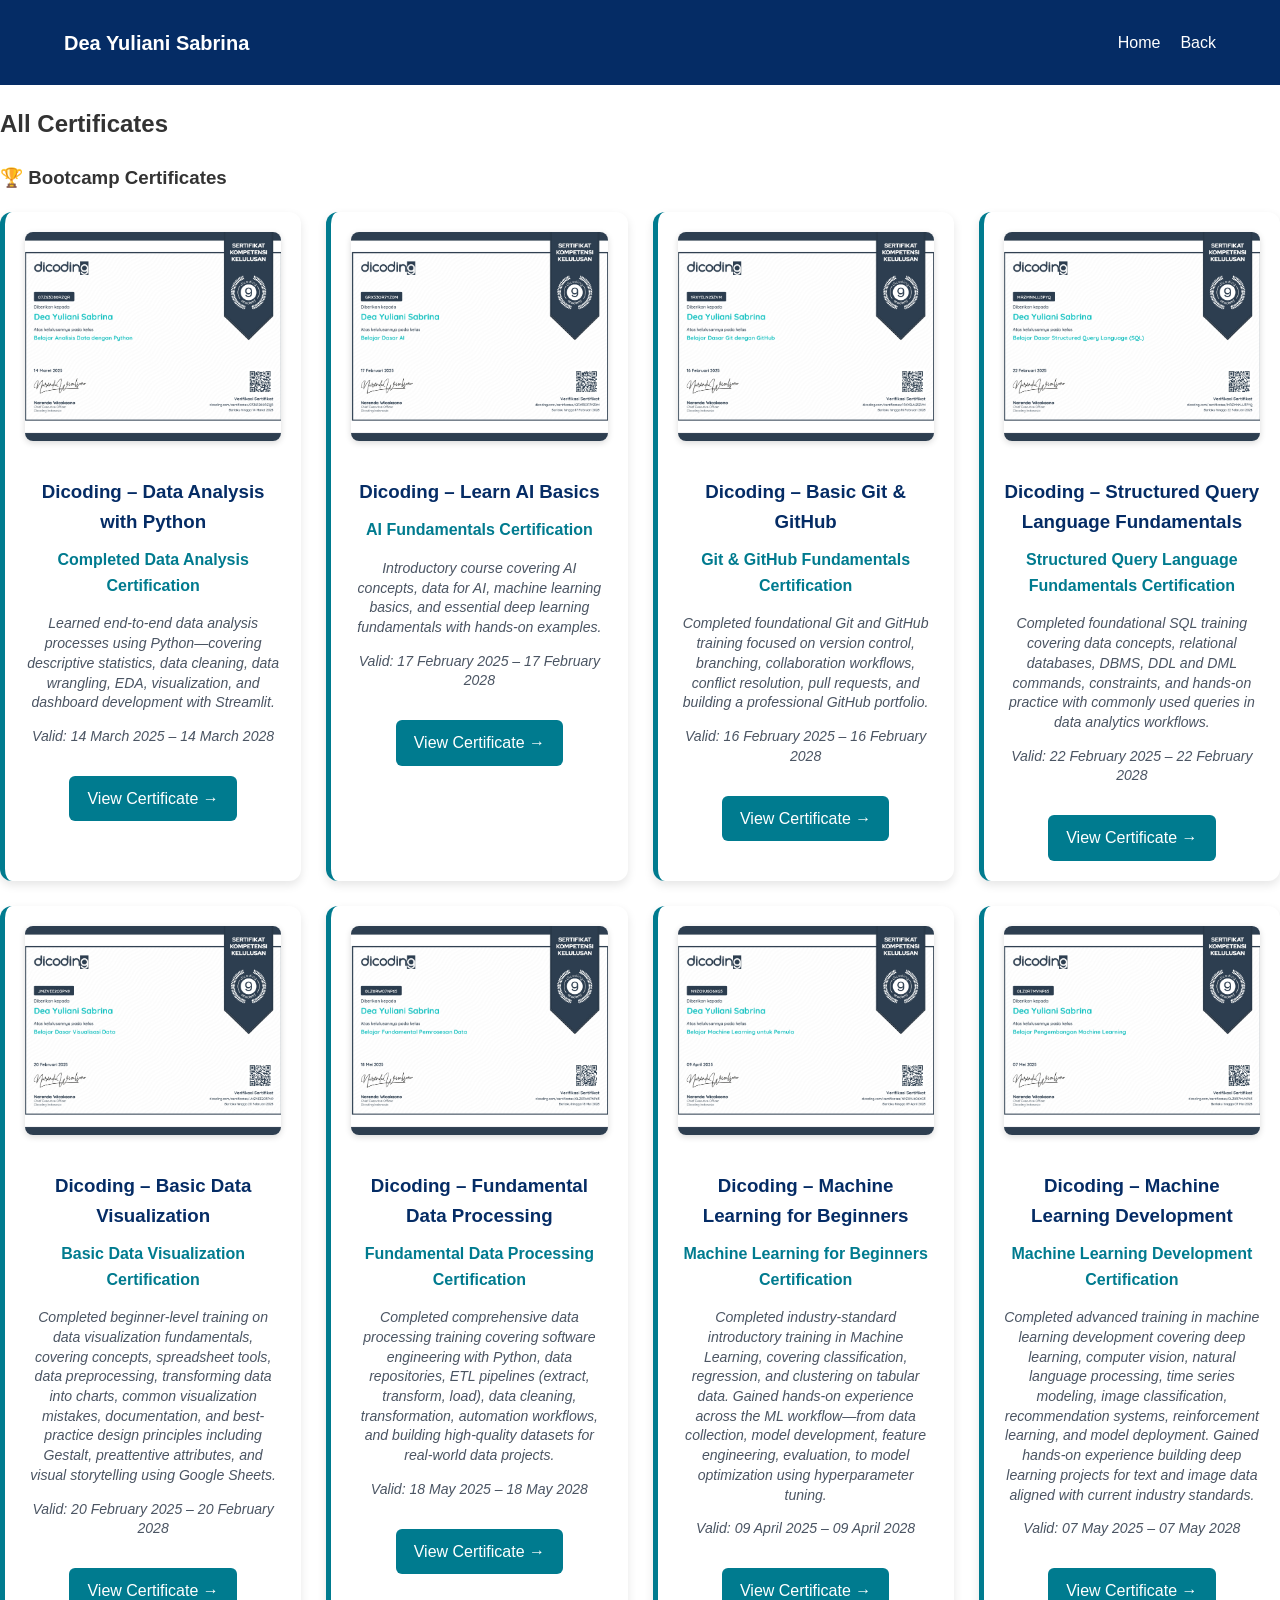
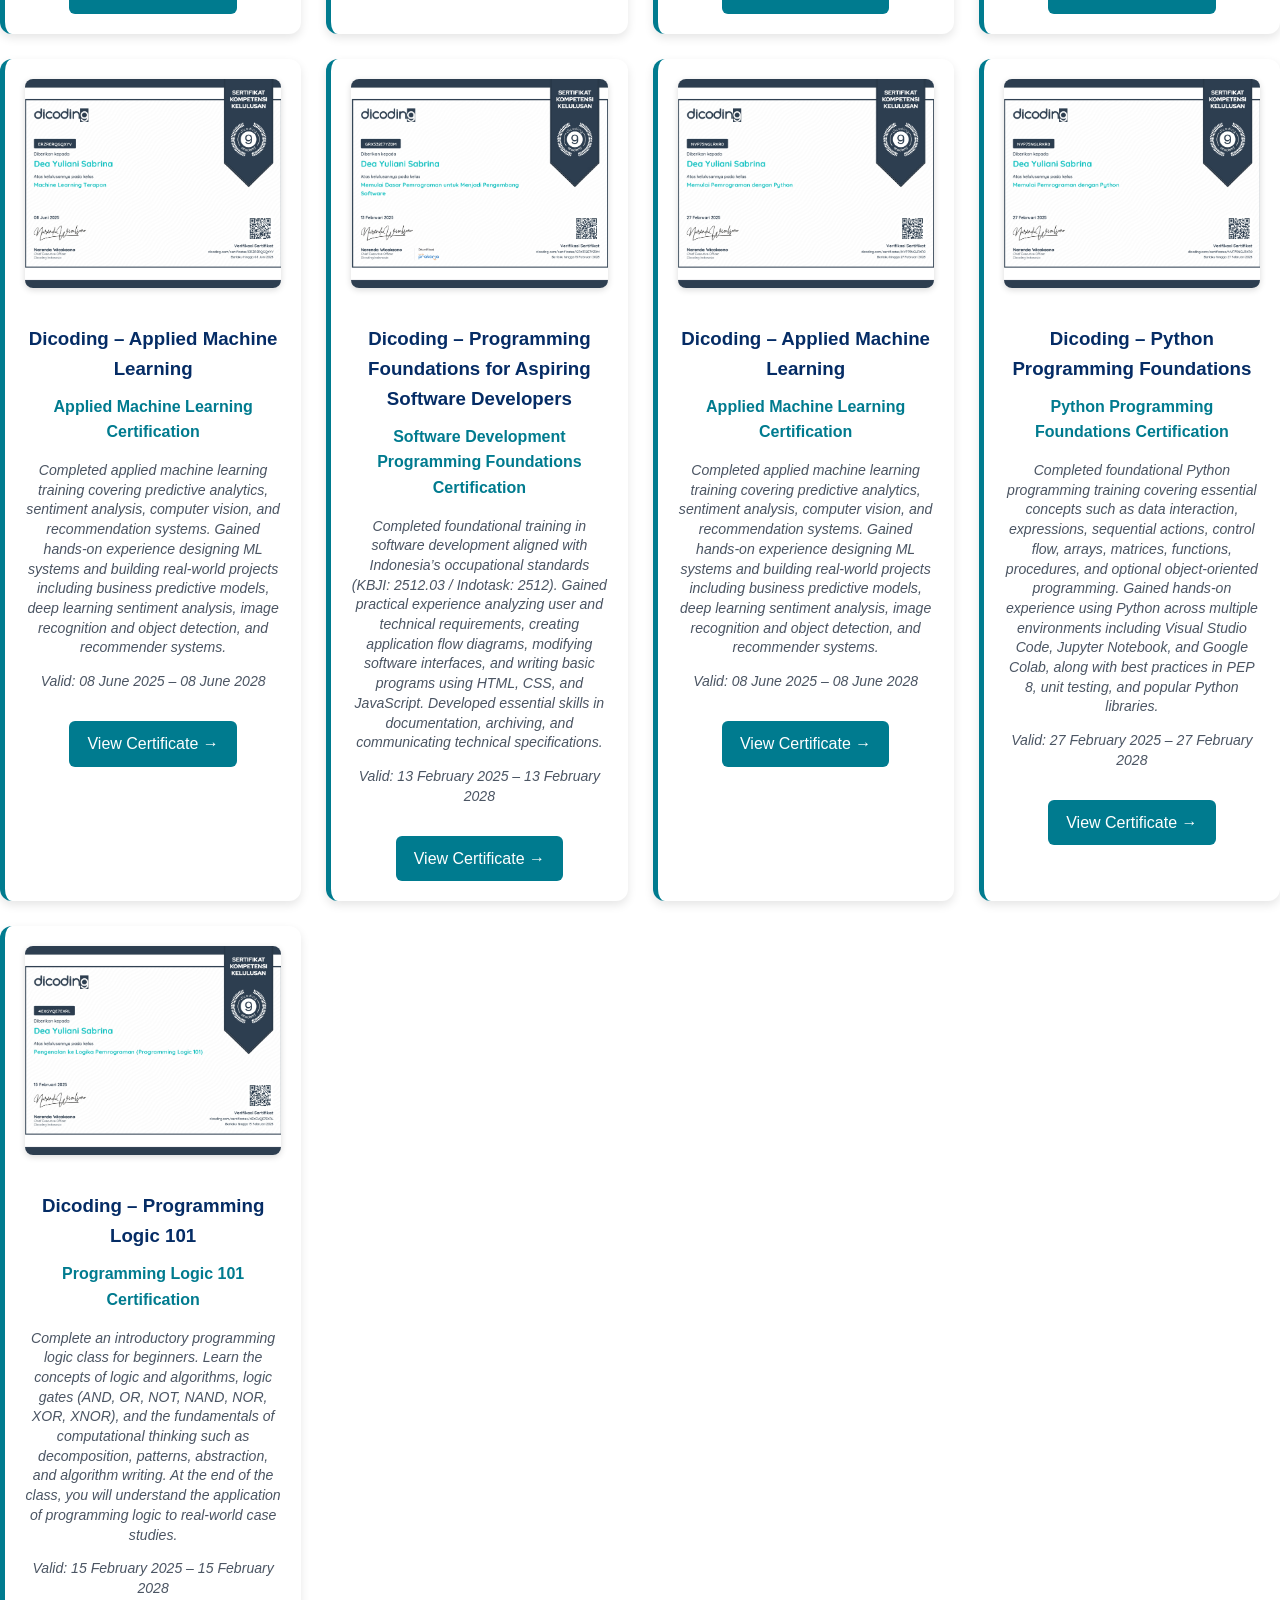
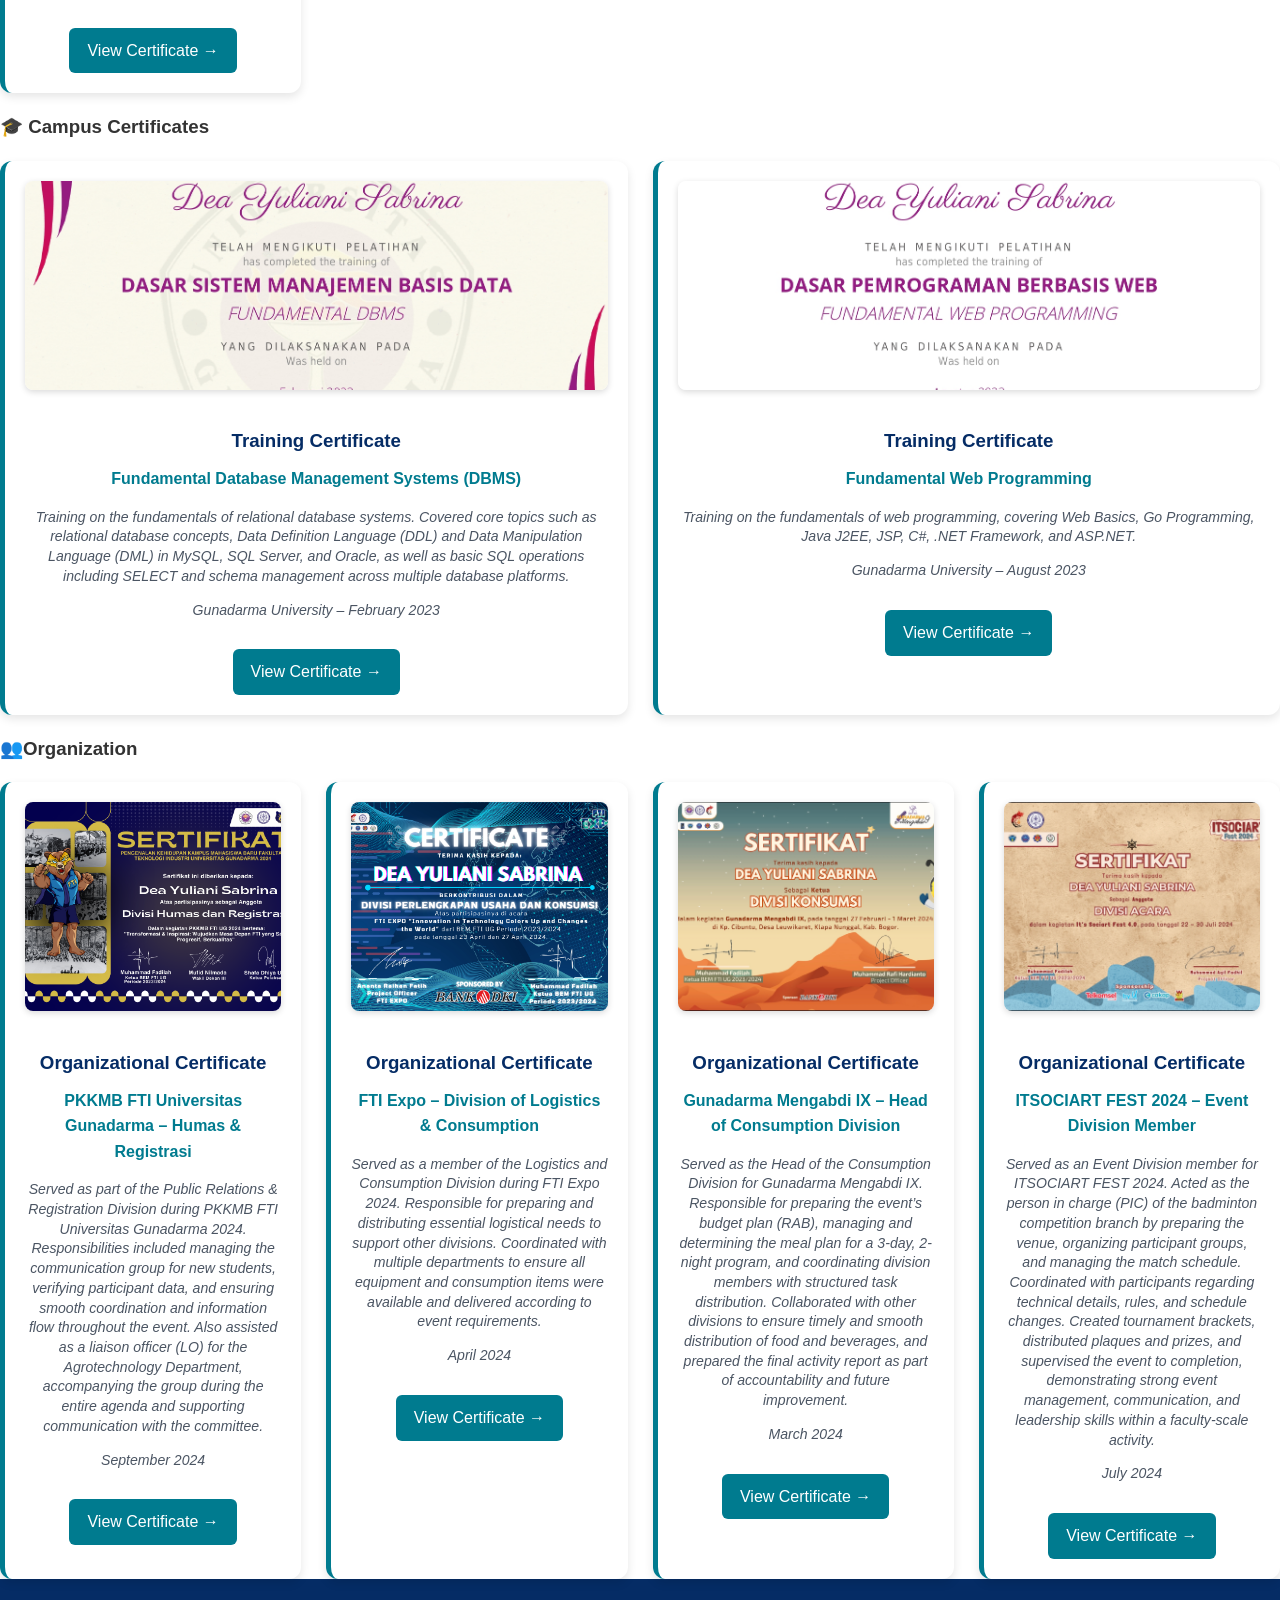
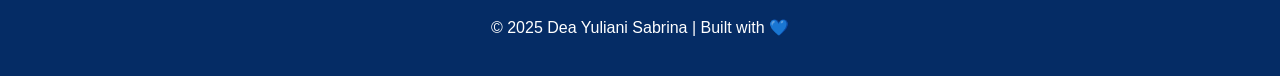
<file: certificates.html>
<!DOCTYPE html>
<html lang="en">
  <head>
    <meta charset="UTF-8" />
    <meta name="viewport" content="width=device-width, initial-scale=1.0" />
    <title>All Certificates | Dea Yuliani Sabrina</title>
    <link rel="stylesheet" href="style.css" />
  </head>
  <body>
    <nav class="navbar">
      <div class="container">
        <h1 class="logo">Dea Yuliani Sabrina</h1>

        <!-- tombol hamburger -->
        <button class="menu-toggle" id="menu-toggle">☰</button>

        <!-- nav links dengan ID -->
        <ul class="nav-links" id="nav-links">
          <li><a href="index.html#home">Home</a></li>
          <li><a href="index.html#certificates">Back</a></li>
        </ul>
      </div>
    </nav>

    <section class="certificates-page fade-in">
      <div class="container">
        <h2>All Certificates</h2>

        <!-- BOOTCAMP -->
        <h3 class="cert-category">🏆 Bootcamp Certificates</h3>
        <div class="cert-grid">
          <!-- 1 -->
          <div class="cert-card">
            <img src="img/certificates/3.jpg" class="cert-img" alt="Data Analysis with Python" />
            <h3>Dicoding – Data Analysis with Python</h3>
            <p class="cert-preview">Completed Data Analysis Certification</p>
            <p class="cert-desc">Learned end-to-end data analysis processes using Python—covering descriptive statistics, data cleaning, data wrangling, EDA, visualization, and dashboard development with Streamlit.</p>
            <p class="cert-desc">Valid: 14 March 2025 – 14 March 2028</p>
            <a href="https://drive.google.com/file/d/1eF8VTylDdrTHLfSruqHzVwQT9cPZJEbt/view?usp=sharing" target="_blank" class="btn">View Certificate →</a>
          </div>

          <!-- 2 -->
          <div class="cert-card">
            <img src="img/certificates/4.jpg" class="cert-img" alt="Basic AI Certificate" />
            <h3>Dicoding – Learn AI Basics</h3>
            <p class="cert-preview">AI Fundamentals Certification</p>
            <p class="cert-desc">Introductory course covering AI concepts, data for AI, machine learning basics, and essential deep learning fundamentals with hands-on examples.</p>
            <p class="cert-desc">Valid: 17 February 2025 – 17 February 2028</p>
            <a href="https://drive.google.com/file/d/10skbvAYMgWS0iQJr-5SV2fvTZFiLH5xb/view?usp=sharing" target="_blank" class="btn">View Certificate →</a>
          </div>

          <!-- 3 -->
          <div class="cert-card">
            <img src="img/certificates/5.jpg" class="cert-img" alt="Git GitHub Certificate" />
            <h3>Dicoding – Basic Git & GitHub</h3>
            <p class="cert-preview">Git & GitHub Fundamentals Certification</p>
            <p class="cert-desc">Completed foundational Git and GitHub training focused on version control, branching, collaboration workflows, conflict resolution, pull requests, and building a professional GitHub portfolio.</p>
            <p class="cert-desc">Valid: 16 February 2025 – 16 February 2028</p>
            <a href="https://drive.google.com/file/d/1Qk8PyqWUhSY6gfjJbQTCe69m670uS5ei/view?usp=sharing" target="_blank" class="btn">View Certificate →</a>
          </div>

          <!-- 4 -->
          <div class="cert-card">
            <img src="img/certificates/6.jpg" class="cert-img" alt="SQL Basic Certificate" />
            <h3>Dicoding – Structured Query Language Fundamentals</h3>
            <p class="cert-preview">Structured Query Language Fundamentals Certification</p>
            <p class="cert-desc">Completed foundational SQL training covering data concepts, relational databases, DBMS, DDL and DML commands, constraints, and hands-on practice with commonly used queries in data analytics workflows.</p>
            <p class="cert-desc">Valid: 22 February 2025 – 22 February 2028</p>
            <a href="https://drive.google.com/file/d/1XbqRv-ZJ76h6KfP25DG2wcN2T9arNpQ3/view?usp=sharing" target="_blank" class="btn">View Certificate →</a>
          </div>

          <!-- 5 -->
          <div class="cert-card">
            <img src="img/certificates/7.jpg" class="cert-img" alt="Basic Data Visualization Certificate" />
            <h3>Dicoding – Basic Data Visualization</h3>
            <p class="cert-preview">Basic Data Visualization Certification</p>
            <p class="cert-desc">
              Completed beginner-level training on data visualization fundamentals, covering concepts, spreadsheet tools, data preprocessing, transforming data into charts, common visualization mistakes, documentation, and best-practice
              design principles including Gestalt, preattentive attributes, and visual storytelling using Google Sheets.
            </p>
            <p class="cert-desc">Valid: 20 February 2025 – 20 February 2028</p>
            <a href="https://drive.google.com/file/d/1ERcbTsOmnuq7PYgUjaJ74mnQQqj2f54j/view?usp=sharing" target="_blank" class="btn">View Certificate →</a>
          </div>

          <!-- 6 -->
          <div class="cert-card">
            <img src="img/certificates/8.jpg" class="cert-img" alt="Fundamental Data Processing Certificate" />
            <h3>Dicoding – Fundamental Data Processing</h3>
            <p class="cert-preview">Fundamental Data Processing Certification</p>
            <p class="cert-desc">
              Completed comprehensive data processing training covering software engineering with Python, data repositories, ETL pipelines (extract, transform, load), data cleaning, transformation, automation workflows, and building
              high-quality datasets for real-world data projects.
            </p>
            <p class="cert-desc">Valid: 18 May 2025 – 18 May 2028</p>
            <a href="https://drive.google.com/file/d/1S7OUTSgcPApv-HEIXwdqwfrTo6Lcsg7p/view?usp=sharing" target="_blank" class="btn">View Certificate →</a>
          </div>

          <!-- 7 -->
          <div class="cert-card">
            <img src="img/certificates/9.jpg" class="cert-img" alt="Machine Learning for Beginners Certificate" />
            <h3>Dicoding – Machine Learning for Beginners</h3>
            <p class="cert-preview">Machine Learning for Beginners Certification</p>
            <p class="cert-desc">
              Completed industry-standard introductory training in Machine Learning, covering classification, regression, and clustering on tabular data. Gained hands-on experience across the ML workflow—from data collection, model
              development, feature engineering, evaluation, to model optimization using hyperparameter tuning.
            </p>
            <p class="cert-desc">Valid: 09 April 2025 – 09 April 2028</p>
            <a href="https://drive.google.com/file/d/1--mWLT7XwCEnJ37K52tiQ1AVJYiTP7ew/view?usp=sharing" target="_blank" class="btn">View Certificate →</a>
          </div>

          <!-- 8 -->
          <div class="cert-card">
            <img src="img/certificates/10.jpg" class="cert-img" alt="Machine Learning Development Certificate" />
            <h3>Dicoding – Machine Learning Development</h3>
            <p class="cert-preview">Machine Learning Development Certification</p>
            <p class="cert-desc">
              Completed advanced training in machine learning development covering deep learning, computer vision, natural language processing, time series modeling, image classification, recommendation systems, reinforcement learning, and
              model deployment. Gained hands-on experience building deep learning projects for text and image data aligned with current industry standards.
            </p>
            <p class="cert-desc">Valid: 07 May 2025 – 07 May 2028</p>
            <a href="https://drive.google.com/file/d/1ZJ9vAPU3445d4pic9UnLVM1y1XK806WI/view?usp=sharing" target="_blank" class="btn">View Certificate →</a>
          </div>

          <!-- 9 -->
          <div class="cert-card">
            <img src="img/certificates/11.jpg" class="cert-img" alt="Applied Machine Learning Certificate" />
            <h3>Dicoding – Applied Machine Learning</h3>
            <p class="cert-preview">Applied Machine Learning Certification</p>
            <p class="cert-desc">
              Completed applied machine learning training covering predictive analytics, sentiment analysis, computer vision, and recommendation systems. Gained hands-on experience designing ML systems and building real-world projects
              including business predictive models, deep learning sentiment analysis, image recognition and object detection, and recommender systems.
            </p>
            <p class="cert-desc">Valid: 08 June 2025 – 08 June 2028</p>
            <a href="https://drive.google.com/file/d/1THzufmCLf-7si7qsxtwl_22F6jfTpRmk/view?usp=sharing" target="_blank" class="btn">View Certificate →</a>
          </div>

          <!-- 10 -->
          <div class="cert-card">
            <img src="img/certificates/12.jpg" class="cert-img" alt="Basic Programming for Software Development Certificate" />
            <h3>Dicoding – Programming Foundations for Aspiring Software Developers</h3>
            <p class="cert-preview">Software Development Programming Foundations Certification</p>
            <p class="cert-desc">
              Completed foundational training in software development aligned with Indonesia’s occupational standards (KBJI: 2512.03 / Indotask: 2512). Gained practical experience analyzing user and technical requirements, creating
              application flow diagrams, modifying software interfaces, and writing basic programs using HTML, CSS, and JavaScript. Developed essential skills in documentation, archiving, and communicating technical specifications.
            </p>
            <p class="cert-desc">Valid: 13 February 2025 – 13 February 2028</p>
            <a href="https://drive.google.com/file/d/1EkJ5jDSrb74Hp4NN1sSZsbo4g4Wr8K9K/view?usp=sharing" target="_blank" class="btn">View Certificate →</a>
          </div>

          <!-- 11 -->
          <div class="cert-card">
            <img src="img/certificates/13.jpg" class="cert-img" alt="Applied Machine Learning Certificate" />
            <h3>Dicoding – Applied Machine Learning</h3>
            <p class="cert-preview">Applied Machine Learning Certification</p>
            <p class="cert-desc">
              Completed applied machine learning training covering predictive analytics, sentiment analysis, computer vision, and recommendation systems. Gained hands-on experience designing ML systems and building real-world projects
              including business predictive models, deep learning sentiment analysis, image recognition and object detection, and recommender systems.
            </p>
            <p class="cert-desc">Valid: 08 June 2025 – 08 June 2028</p>
            <a href="https://drive.google.com/file/d/1gDRlDfGjeAi2hF781DS7gLK1pUKwzd_b/view?usp=sharing" target="_blank" class="btn">View Certificate →</a>
          </div>

          <!-- 12 -->
          <div class="cert-card">
            <img src="img/certificates/14.jpg" class="cert-img" alt="Python Programming Foundations Certificate" />
            <h3>Dicoding – Python Programming Foundations</h3>
            <p class="cert-preview">Python Programming Foundations Certification</p>
            <p class="cert-desc">
              Completed foundational Python programming training covering essential concepts such as data interaction, expressions, sequential actions, control flow, arrays, matrices, functions, procedures, and optional object-oriented
              programming. Gained hands-on experience using Python across multiple environments including Visual Studio Code, Jupyter Notebook, and Google Colab, along with best practices in PEP 8, unit testing, and popular Python
              libraries.
            </p>
            <p class="cert-desc">Valid: 27 February 2025 – 27 February 2028</p>
            <a href="https://drive.google.com/file/d/1gDRlDfGjeAi2hF781DS7gLK1pUKwzd_b/view?usp=sharing" target="_blank" class="btn">View Certificate →</a>
          </div>

          <!-- 13 -->
          <div class="cert-card">
            <img src="img/certificates/15.jpg" class="cert-img" alt="Programming Logic 101 Certificate" />
            <h3>Dicoding – Programming Logic 101</h3>
            <p class="cert-preview">Programming Logic 101 Certification</p>
            <p class="cert-desc">
              Complete an introductory programming logic class for beginners. Learn the concepts of logic and algorithms, logic gates (AND, OR, NOT, NAND, NOR, XOR, XNOR), and the fundamentals of computational thinking such as
              decomposition, patterns, abstraction, and algorithm writing. At the end of the class, you will understand the application of programming logic to real-world case studies.
            </p>
            <p class="cert-desc">Valid: 15 February 2025 – 15 February 2028</p>
            <a href="https://drive.google.com/file/d/1fGWllj1G2FKZHwCq5QHull0KOmxhnkcJ/view?usp=sharing" target="_blank" class="btn">View Certificate →</a>
          </div>
        </div>

        <!-- CAMPUS -->
        <h3 class="cert-category">🎓 Campus Certificates</h3>

        <div class="cert-grid">
          <!-- 1 -->
          <div class="cert-card">
            <img src="img/certificates/16.jpg" class="cert-img" alt="SQL Certificate" />

            <h3>Training Certificate</h3>

            <p class="cert-preview">Fundamental Database Management Systems (DBMS)</p>

            <p class="cert-desc">
              Training on the fundamentals of relational database systems. Covered core topics such as relational database concepts, Data Definition Language (DDL) and Data Manipulation Language (DML) in MySQL, SQL Server, and Oracle, as
              well as basic SQL operations including SELECT and schema management across multiple database platforms.
            </p>

            <p class="cert-desc">Gunadarma University – February 2023</p>

            <a href="https://drive.google.com/file/d/1Gd0dHqvN8U5xllmlulvKucpsrvX_psxu/view?usp=sharing" target="_blank" class="btn">View Certificate →</a>
          </div>

          <div class="cert-card">
            <img src="img/certificates/1.jpg" class="cert-img" alt="Campus Certificate" />
            <h3>Training Certificate</h3>
            <p class="cert-preview">Fundamental Web Programming</p>
            <p class="cert-desc">Training on the fundamentals of web programming, covering Web Basics, Go Programming, Java J2EE, JSP, C#, .NET Framework, and ASP.NET.</p>
            <p class="cert-desc">Gunadarma University – August 2023</p>
            <a href="https://drive.google.com/file/d/1_ulWME9kSk0EzYbAz0LmzfmOhhGzIAnO/view?usp=sharing" target="_blank" class="btn">View Certificate →</a>
          </div>
        </div>

        <!-- CRGANIXATION -->
        <h3 class="cert-category">👥Organization</h3>
        <div class="cert-grid">
          <!-- 1-->
          <div class="cert-card">
            <img src="img/certificates/17.png" class="cert-img" alt="PKKMB FTI Certificate" />

            <h3>Organizational Certificate</h3>
            <p class="cert-preview">PKKMB FTI Universitas Gunadarma – Humas & Registrasi</p>

            <p class="cert-desc">
              Served as part of the Public Relations & Registration Division during PKKMB FTI Universitas Gunadarma 2024. Responsibilities included managing the communication group for new students, verifying participant data, and ensuring
              smooth coordination and information flow throughout the event. Also assisted as a liaison officer (LO) for the Agrotechnology Department, accompanying the group during the entire agenda and supporting communication with the
              committee.
            </p>

            <p class="cert-desc">September 2024</p>

            <a href="https://drive.google.com/file/d/1HRD-hT5YteEQGUCIEbIDpQeXK-jL84ji/view?usp=sharing" target="_blank" class="btn">View Certificate →</a>
          </div>

          <!-- 2 -->
          <div class="cert-card">
            <img src="img/certificates/18.png" class="cert-img" alt="FTI Expo Certificate" />

            <h3>Organizational Certificate</h3>
            <p class="cert-preview">FTI Expo – Division of Logistics & Consumption</p>

            <p class="cert-desc">
              Served as a member of the Logistics and Consumption Division during FTI Expo 2024. Responsible for preparing and distributing essential logistical needs to support other divisions. Coordinated with multiple departments to
              ensure all equipment and consumption items were available and delivered according to event requirements.
            </p>

            <p class="cert-desc">April 2024</p>

            <a href="https://drive.google.com/file/d/1tXuiGwXyRbqIXoGyUIx_tW-wPVAiwm_3/view?usp=drive_link" target="_blank" class="btn">View Certificate →</a>
          </div>

          <div class="cert-card">
            <img src="img/certificates/19.jpg" class="cert-img" alt="Gunadarma Mengabdi IX Certificate" />

            <h3>Organizational Certificate</h3>
            <p class="cert-preview">Gunadarma Mengabdi IX – Head of Consumption Division</p>

            <p class="cert-desc">
              Served as the Head of the Consumption Division for Gunadarma Mengabdi IX. Responsible for preparing the event’s budget plan (RAB), managing and determining the meal plan for a 3-day, 2-night program, and coordinating division
              members with structured task distribution. Collaborated with other divisions to ensure timely and smooth distribution of food and beverages, and prepared the final activity report as part of accountability and future
              improvement.
            </p>

            <p class="cert-desc">March 2024</p>

            <a href="https://drive.google.com/file/d/1tfAUUQh_F5U3mB8N2quW31kHyG7cOl2x/view?usp=drive_link" target="_blank" class="btn">View Certificate →</a>
          </div>

          <div class="cert-card">
            <img src="img/certificates/20.jpg" class="cert-img" alt="ITSOCIART FEST 2024 Certificate" />

            <h3>Organizational Certificate</h3>
            <p class="cert-preview">ITSOCIART FEST 2024 – Event Division Member</p>

            <p class="cert-desc">
              Served as an Event Division member for ITSOCIART FEST 2024. Acted as the person in charge (PIC) of the badminton competition branch by preparing the venue, organizing participant groups, and managing the match schedule.
              Coordinated with participants regarding technical details, rules, and schedule changes. Created tournament brackets, distributed plaques and prizes, and supervised the event to completion, demonstrating strong event
              management, communication, and leadership skills within a faculty-scale activity.
            </p>

            <p class="cert-desc">July 2024</p>

            <a href="https://drive.google.com/file/d/1CJ3ML4NaINEvPOJy75vj4MN_ALd4_s_7/view?usp=drive_link" target="_blank" class="btn">View Certificate →</a>
          </div>
        </div>
      </div>
    </section>

    <footer>
      <p>&copy; 2025 Dea Yuliani Sabrina | Built with 💙</p>
    </footer>
    <script src="scripts.js"></script>
  </body>
</html>
</file>
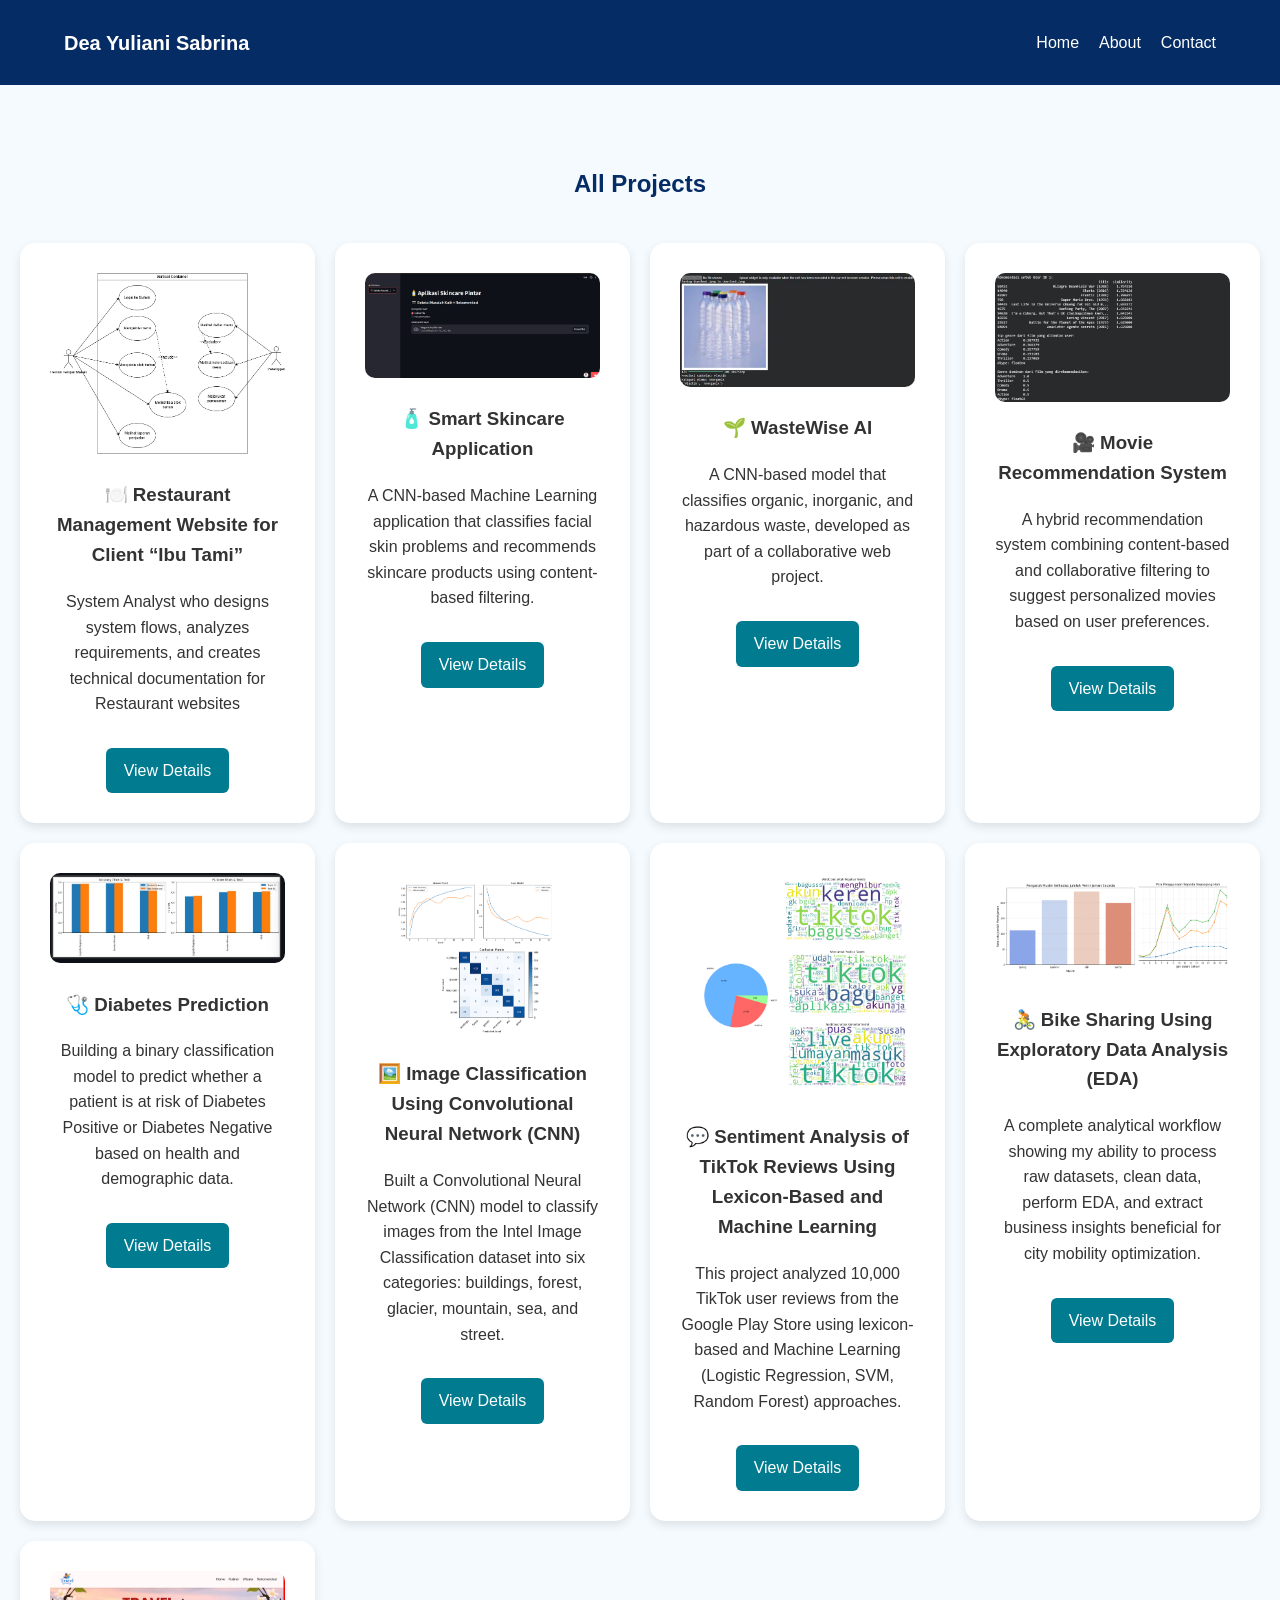
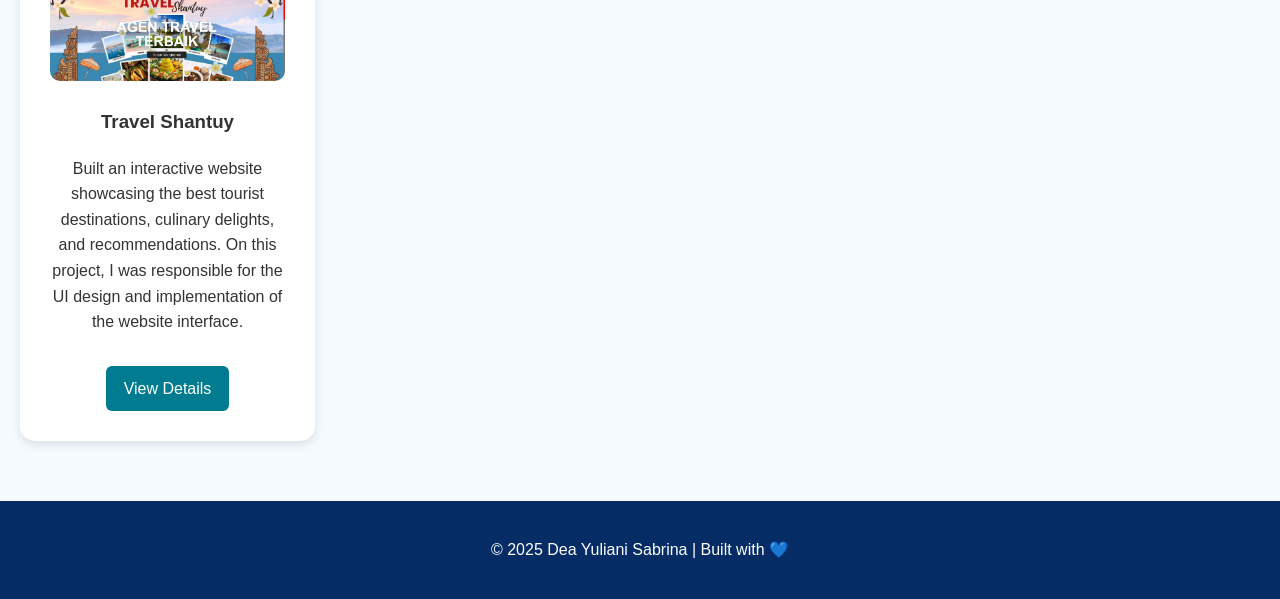
<file: projects.html>
<!DOCTYPE html>
<html lang="en">
  <head>
    <meta charset="UTF-8" />
    <meta name="viewport" content="width=device-width, initial-scale=1.0" />
    <title>All Projects | Dea Yuliani Sabrina</title>
    <link rel="stylesheet" href="style.css" />
  </head>
  <body>
    <nav class="navbar">
      <div class="container">
        <h1 class="logo">Dea Yuliani Sabrina</h1>

        <!-- tombol hamburger WAJIB ADA -->
        <button class="menu-toggle" id="menu-toggle">☰</button>

        <!-- id nav-links WAJIB ADA -->
        <ul class="nav-links" id="nav-links">
          <li><a href="index.html#home">Home</a></li>
          <li><a href="index.html#about">About</a></li>
          <li><a href="index.html#contact">Contact</a></li>
        </ul>
      </div>
    </nav>

    <section id="all-projects" class="projects-section fade-in">
      <div class="container">
        <h2>All Projects</h2>
        <div class="project-grid">
          <!-- Project 1 -->
          <div class="project-card">
            <img src="img/p1.png" alt="Restaurant Website" />
            <h3>🍽️ Restaurant Management Website for Client “Ibu Tami”</h3>
            <p>System Analyst who designs system flows, analyzes requirements, and creates technical documentation for Restaurant websites</p>
            <a href="project-restaurants.html" class="btn">View Details</a>
          </div>

          <!-- Project 2 -->
          <div class="project-card">
            <img src="img/p2.JPG" alt="Smart Skincare Application" />
            <h3>🧴 Smart Skincare Application</h3>
            <p>A CNN-based Machine Learning application that classifies facial skin problems and recommends skincare products using content-based filtering.</p>
            <a href="project-skincare.html" class="btn">View Details</a>
          </div>

          <!-- Project 3 -->
          <div class="project-card">
            <img src="img/p3.JPG" alt="WasteWise AI" />
            <h3>🌱 WasteWise AI</h3>
            <p>A CNN-based model that classifies organic, inorganic, and hazardous waste, developed as part of a collaborative web project.</p>
            <a href="project-wistewise.html" class="btn">View Details</a>
          </div>

          <!-- Project 4 -->
          <div class="project-card">
            <img src="img/p4.JPG" alt=" Movie Recommendation System" />
            <h3>🎥 Movie Recommendation System</h3>
            <p>A hybrid recommendation system combining content-based and collaborative filtering to suggest personalized movies based on user preferences.</p>
            <a href="project-movie.html" class="btn">View Details</a>
          </div>

          <!-- Project 5 -->
          <div class="project-card">
            <img src="img/p5.JPG" alt="Diabetes Prediction" />
            <h3>🩺 Diabetes Prediction</h3>
            <p>Building a binary classification model to predict whether a patient is at risk of Diabetes Positive or Diabetes Negative based on health and demographic data.</p>
            <a href="project-diabetes.html" class="btn">View Details</a>
          </div>

          <!-- Project 6 -->
          <div class="project-card">
            <img src="img/p6.png" alt="Image Classification Using Convolutional Neural Network (CNN)" />
            <h3>🖼️ Image Classification Using Convolutional Neural Network (CNN)</h3>
            <p>Built a Convolutional Neural Network (CNN) model to classify images from the Intel Image Classification dataset into six categories: buildings, forest, glacier, mountain, sea, and street.</p>
            <a href="project-image.html" class="btn">View Details</a>
          </div>

          <!-- Project 7 -->
          <div class="project-card">
            <img src="img/p7.png" alt="Sentiment Analysis of TikTok Reviews Using Lexicon-Based and Machine Learning Approaches" />
            <h3>💬 Sentiment Analysis of TikTok Reviews Using Lexicon-Based and Machine Learning</h3>
            <p>This project analyzed 10,000 TikTok user reviews from the Google Play Store using lexicon-based and Machine Learning (Logistic Regression, SVM, Random Forest) approaches.</p>
            <a href="project-tiktok.html" class="btn">View Details</a>
          </div>

          <!-- Project 8 -->
          <div class="project-card">
            <img src="img/p8.png" alt="Bike Sharing Using Exploratory Data Analysis (EDA)" />
            <h3>🚴 Bike Sharing Using Exploratory Data Analysis (EDA)</h3>
            <p>A complete analytical workflow showing my ability to process raw datasets, clean data, perform EDA, and extract business insights beneficial for city mobility optimization.</p>
            <a href="project-bike.html" class="btn">View Details</a>
          </div>

          <!-- Project 9 -->
          <div class="project-card">
            <img src="img/p9.JPG" alt="Travel Shantuy" />
            <h3>Travel Shantuy</h3>
            <p>Built an interactive website showcasing the best tourist destinations, culinary delights, and recommendations. On this project, I was responsible for the UI design and implementation of the website interface.</p>
            <a href="project-travel.html" class="btn">View Details</a>
          </div>
        </div>
      </div>
    </section>

    <footer>
      <p>&copy; 2025 Dea Yuliani Sabrina | Built with 💙</p>
    </footer>
    <script src="scripts.js"></script>
  </body>
</html>
</file>
<file: style.css>
body {
  margin: 0;
  font-family: 'Poppins', sans-serif;
  line-height: 1.6;
  color: #333;
  scroll-behavior: smooth;
}

/* Navbar */
.navbar {
  background: #052c65;
  color: #fff;
  padding: 10px 0;
  position: sticky;
  top: 0;
  z-index: 100;
}

.navbar .container {
  display: flex;
  justify-content: space-between;
  align-items: center;
  width: 90%;
  margin: auto;
}

.logo {
  font-size: 20px;
}

.nav-links {
  list-style: none;
  display: flex;
  gap: 20px;
}

.nav-links a {
  color: #fff;
  text-decoration: none;
  transition: 0.3s;
}

.nav-links a:hover {
  color: #0dcaf0;
}

/* Hamburger */
.menu-toggle {
  display: none;
  background: none;
  border: none;
  font-size: 26px;
  color: white;
  cursor: pointer;
}

/* Hero */
.hero {
  text-align: center;
  padding: 70px 20px;
  background: linear-gradient(135deg, #0dcaf0, #007b8f);
  color: white;
}

.profile-img {
  width: 200px;
  height: 200px;
  border-radius: 50%;
  border: 4px solid white;
  margin: 20px 0;
  object-fit: cover;
  box-shadow: 0 4px 10px rgba(0, 0, 0, 0.2);
}

/* About */
.about-section {
  padding: 60px 20px;
}

.about-section h2 {
  text-align: center;
  color: #052c65;
  margin-bottom: 30px;
}

.about-extra {
  display: grid;
  grid-template-columns: repeat(2, 1fr);
  gap: 20px;
  margin-top: 40px;
}

.about-extra div {
  background: #f9f9f9;
  padding: 25px;
  border-radius: 10px;
  box-shadow: 0 4px 10px rgba(0, 0, 0, 0.05);
}

.experience-item {
  display: flex;
  align-items: flex-start;
  gap: 15px;
  margin-bottom: 20px;
  text-align: left;
}

.logo-left {
  width: 40px;
  height: 40px;
  border-radius: 50%;
  object-fit: cover;
}

.exp-text {
  flex: 1;
}

.exp-text strong {
  font-size: 16px;
  color: #052c65;
}

.exp-text em {
  color: #555;
  font-size: 14px;
}

.edu-logo {
  width: 80px;
  height: 80px;
  vertical-align: middle;
  margin-right: 8px;
  border-radius: 50%;
  object-fit: cover;
}

/* Projects */
.projects-section {
  padding: 60px 20px;
  background: #f5faff;
}

.projects-section h2 {
  text-align: center;
  color: #052c65;
  margin-bottom: 40px;
}

.project-grid {
  display: grid;
  grid-template-columns: repeat(auto-fit, minmax(250px, 1fr));
  gap: 20px;
}

.project-card {
  background: #fff;
  border-radius: 12px;
  padding: 20px;
  text-align: center;
  box-shadow: 0 4px 10px rgba(0, 0, 0, 0.1);
  transition: transform 0.3s ease;
}

.project-card:hover {
  transform: translateY(-5px);
}

.project-card img {
  width: 100%;
  border-radius: 10px;
}

.btn {
  display: inline-block;
  margin-top: 10px;
  padding: 8px 14px;
  background: #007b8f;
  color: white;
  border-radius: 6px;
  text-decoration: none;
  transition: 0.3s;
}

.btn:hover {
  background: #065c70;
}

/* Project Detail */
.project-section {
  text-align: center;
  padding: 40px 20px;
}

.project-year {
  font-size: 1rem;
  color: #777;
  font-weight: normal;
}

.project-origin {
  font-size: 1rem;
  color: #666;
  margin-top: -10px;
  margin-bottom: 15px;
  font-style: italic;
}

.section-title {
  font-size: 2rem;
  margin-bottom: 30px;
  color: #333;
}

.project-card {
  max-width: 900px;
  margin: 0 auto;
  background: #fff;
  border-radius: 15px;
  box-shadow: 0 4px 10px rgba(0, 0, 0, 0.1);
  padding: 30px;
  text-align: center;
}

.project-title {
  font-size: 1.8rem;
  margin-bottom: 20px;
  color: #222;
}

.project-image img {
  width: 70%;
  border-radius: 12px;
  margin-bottom: 20px;
  box-shadow: 0 3px 10px rgba(0, 0, 0, 0.15);
}

.project-desc {
  font-size: 1rem;
  color: #444;
  margin-bottom: 20px;
  line-height: 1.6;
}

.project-dataset,
.project-tools,
.project-steps {
  text-align: left;
  margin: 20px auto;
  max-width: 700px;
}
.project-results {
  text-align: left;
  margin: 20px auto;
  max-width: 700px;
}

.project-dataset h4,
.project-tools h4,
.project-steps h4 {
  color: #222;
  margin-bottom: 10px;
}
.project-results h4 {
  color: #222;
  margin-bottom: 10px;
}

.tools {
  display: flex;
  flex-wrap: wrap;
  justify-content: center;
  gap: 10px;
}

.tools img {
  width: 45px;
  height: 45px;
  transition: transform 0.2s;
}

.tools img:hover {
  transform: scale(1.2);
}

.project-link a {
  color: #007bff;
  font-weight: bold;
  text-decoration: none;
}

.project-link a:hover {
  text-decoration: underline;
}

/* Paragraf & list rata kanan-kiri */
.project-desc,
.project-dataset p,
.project-steps ul li {
  text-align: justify;
  line-height: 1.6;
}
.project-results ul li {
  text-align: justify;
  line-height: 1.6;
}

/* List tetap rapi */
.project-steps ul {
  padding-left: 20px;
  text-align: justify;
}
.project-results ul {
  padding-left: 20px;
  text-align: justify;
}

/* Link demo tetap di tengah */
.project-link {
  text-align: center;
  margin-top: 20px;
}

/* Skills */
.skills-section {
  padding: 60px 20px;
}

.skills-section h2 {
  text-align: center;
  color: #052c65;
  margin-bottom: 40px;
}

.skills-grid {
  display: grid;
  grid-template-columns: repeat(auto-fit, minmax(250px, 1fr));
  gap: 30px;
  text-align: center;
}

.skills-grid div {
  background: #f9f9f9;
  padding: 20px;
  border-radius: 12px;
  box-shadow: 0 4px 8px rgba(0, 0, 0, 0.05);
}

.skills-section {
  padding: 70px 0;
  background: #f8f9fc;
}

.section-title {
  text-align: center;
  margin-bottom: 40px;
  font-size: 2rem;
  font-weight: 700;
}

.skills-grid {
  display: grid;
  gap: 30px;
  grid-template-columns: repeat(auto-fit, minmax(280px, 1fr));
}

.skill-card {
  background: #ffffff;
  padding: 25px 30px;
  border-radius: 18px;
  box-shadow: 0 4px 14px rgba(0, 0, 0, 0.08);
  transition: 0.3s ease;
}

.skill-card:hover {
  transform: translateY(-6px);
  box-shadow: 0 8px 20px rgba(0, 0, 0, 0.12);
}

.skill-card h3 {
  margin-bottom: 15px;
  font-weight: 600;
}

.skill-card ul {
  margin: 0;
  padding-left: 18px;
}

.skill-card li {
  margin-bottom: 8px;
}

.tools-icons {
  display: flex;
  flex-wrap: wrap;
  gap: 12px;
  margin-top: 10px;
}

.tools-icons img {
  width: 40px;
  height: 40px;
  transition: 0.3s;
}

.tools-icons img:hover {
  transform: scale(1.15);
}
/* Certificate Section */
.cert-section {
  padding: 60px 20px;
  background: #f5faff;
}

.cert-section h2 {
  text-align: center;
  color: #052c65;
  margin-bottom: 40px;
}

.cert-grid {
  display: grid;
  grid-template-columns: repeat(auto-fit, minmax(260px, 1fr));
  gap: 25px;
}

.cert-card {
  background: #ffffff;
  border-left: 5px solid #007b8f;
  padding: 20px;
  border-radius: 12px;
  box-shadow: 0 4px 10px rgba(0, 0, 0, 0.1);
  transition: 0.3s ease;
  text-align: center;
  min-height: 430px; /* supaya stabil */
}

.cert-card:hover {
  transform: translateY(-5px);
}

/* Image Preview */
.cert-img {
  width: 100%;
  height: 209px;
  object-fit: cover;
  border-radius: 8px;
  margin-bottom: 10px;
  box-shadow: 0 2px 6px rgba(0, 0, 0, 0.15);
}

/* Title */
.cert-card h3 {
  color: #052c65;
  margin-bottom: 8px;
}

/* Main text */
.cert-desc {
  font-size: 0.88rem;
  color: #4b5563;
  margin-top: 4px;
  line-height: 1.4;
  font-style: italic;
}

/* Highlight text */
.cert-preview {
  font-size: 1rem;
  font-weight: 600;
  color: #007b8f;
  margin-top: 10px;
}

/* Button */
.btn {
  display: inline-block;
  margin-top: 15px;
  padding: 10px 18px;
  background: #007b8f;
  color: #fff;
  border-radius: 6px;
  text-decoration: none;
  transition: 0.3s ease;
}

.btn:hover {
  background: #005f6a;
}

/* Contact */
.contact-section {
  padding: 60px 20px;
  text-align: center;
  color: #052c65;
}

.contact-info {
  list-style: none;
  padding: 0;
}

.contact-info li {
  margin: 10px 0;
}

.contact-info a {
  color: #007b8f;
  text-decoration: none;
}

footer {
  text-align: center;
  padding: 20px;
  background: #052c65;
  color: white;
}

/* Animations */
.fade-in {
  opacity: 0;
  transform: translateY(20px);
  animation: fadeInUp 0.8s ease forwards;
}

@keyframes fadeInUp {
  from {
    opacity: 0;
    transform: translateY(20px);
  }
  to {
    opacity: 1;
    transform: translateY(0);
  }
}

.nav-links li {
  width: 100%;
  text-align: center;
}

/* ===================== RESPONSIVE FIX ===================== */

@media (max-width: 768px) {
  @media (max-width: 768px) {
    /* Navbar */
    .nav-links {
      position: absolute;
      top: 60px;
      right: 0;
      background: #052c65;
      width: 100%;
      flex-direction: column;
      align-items: center;
      gap: 15px;
      padding: 15px 0;
      display: none; /* default hidden */
      z-index: 1000;
    }

    /* Biar hamburgernya muncul */
    .menu-toggle {
      display: block !important;
      font-size: 30px;
      color: white;
      cursor: pointer;
      z-index: 2000;
    }

    /* ketika ditekan JS, class 'active' muncul */
    .nav-links.active {
      display: flex;
    }

    .nav-links li a {
      padding: 10px 0;
      display: block;
    }
  }

  /* About → jadi 1 kolom */
  .about-extra {
    grid-template-columns: 1fr;
  }

  .edu-logo {
    width: 60px;
    height: 60px;
  }

  p,
  li {
    font-size: 14px;
    line-height: 1.6;
  }

  /* Tools icons */
  .tools-icons {
    display: flex;
    flex-wrap: wrap;
    justify-content: center;
    gap: 12px;
  }

  .tools-icons img,
  .tool-icon {
    width: 35px;
    height: 35px;
  }

  /* Project cards */
  .project-card {
    padding: 15px;
  }

  .project-card h3 {
    font-size: 16px;
  }

  /* Certificates cards */
  .cert-grid {
    grid-template-columns: 1fr;
  }

  .cert-card {
    text-align: center;
  }
}

/* Ultra small phones */
@media (max-width: 480px) {
  .logo {
    font-size: 16px;
  }

  .hero h2 {
    font-size: 20px;
  }

  .project-card h3 {
    font-size: 15px;
  }

  .skills-grid {
    grid-template-columns: 1fr;
  }
}
</file>
